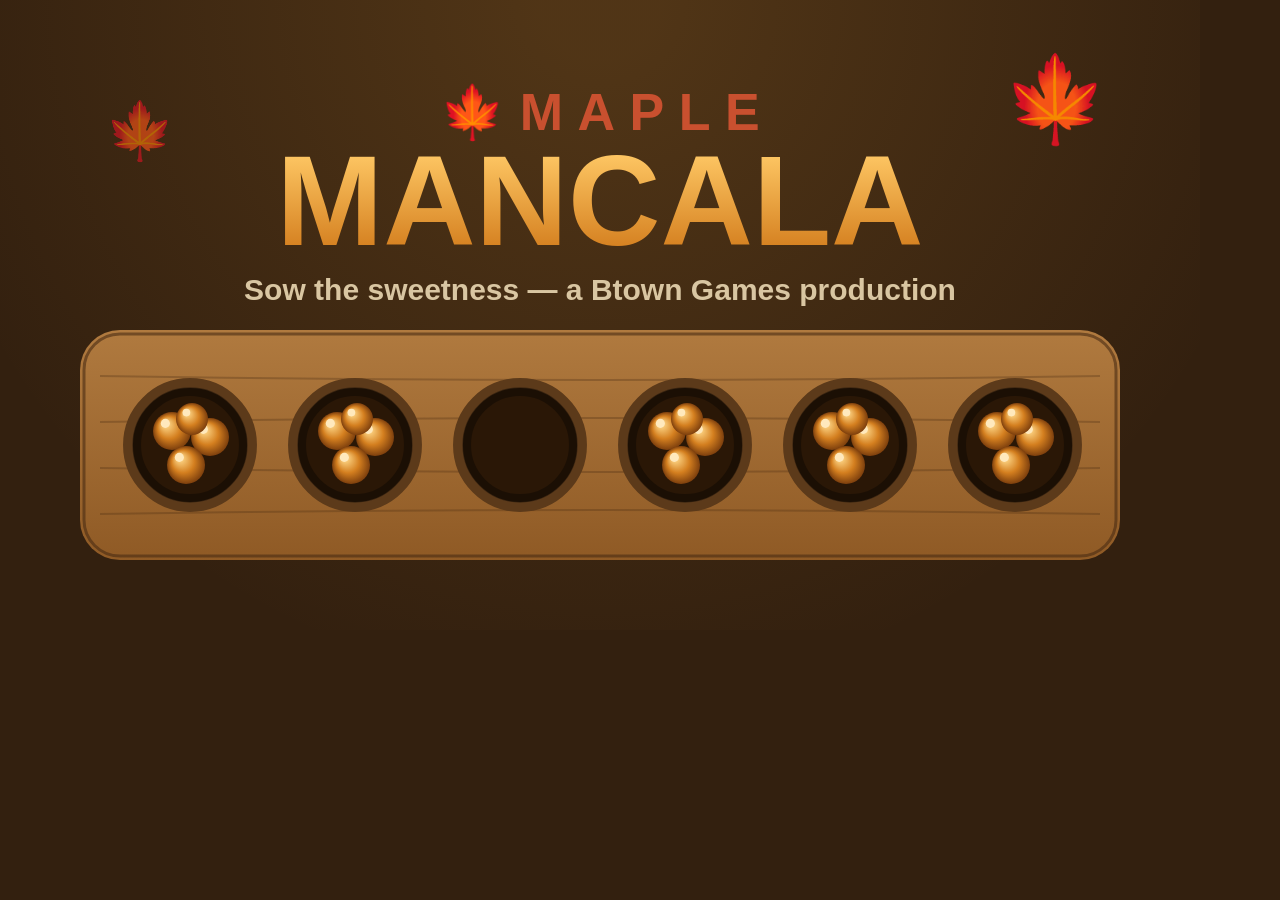
<file: tools/og.html>
<!DOCTYPE html>
<!-- Renders the og:image (1200x630) and apple-touch icon (180x180) with the
     game's palette. Serve the repo locally and screenshot with headless
     Chrome at the matching window size:
       chrome --headless --screenshot=og-image.png --window-size=1200,630 \
         "http://localhost:8000/tools/og.html"
       chrome --headless --screenshot=icon-180.png --window-size=180,180 \
         "http://localhost:8000/tools/og.html?icon" -->
<html lang="en">
<head>
<meta charset="utf-8">
<style>html,body{margin:0;overflow:hidden;background:#33200f}canvas{display:block}</style>
<!-- GoatCounter -->
<script data-goatcounter="https://btown-brief.goatcounter.com/count"
        async src="//gc.zgo.at/count.js"></script>
</head>
<body>
<canvas id="c"></canvas>
<script>
const icon = location.search.includes('icon');
const W = icon ? 180 : 1200, H = icon ? 180 : 630;
const c = document.getElementById('c');
c.width = W; c.height = H;
const ctx = c.getContext('2d');

function rounded(x, y, w, h, r) {
  ctx.beginPath();
  ctx.roundRect(x, y, w, h, r);
}

function plank(x, y, w, h, r) {
  const g = ctx.createLinearGradient(0, y, 0, y + h);
  g.addColorStop(0, '#b07a3f');
  g.addColorStop(1, '#8f5a25');
  rounded(x, y, w, h, r);
  ctx.fillStyle = g;
  ctx.fill();
  ctx.lineWidth = Math.max(3, h * 0.012);
  ctx.strokeStyle = 'rgba(74,44,19,0.6)';
  rounded(x + 4, y + 4, w - 8, h - 8, r - 4);
  ctx.stroke();
  // grain
  ctx.strokeStyle = 'rgba(74,44,19,0.3)';
  ctx.lineWidth = 2;
  for (let i = 1; i < 5; i++) {
    ctx.beginPath();
    ctx.moveTo(x + 20, y + (h / 5) * i);
    ctx.quadraticCurveTo(x + w / 2, y + (h / 5) * i + (i % 2 ? 8 : -8), x + w - 20, y + (h / 5) * i);
    ctx.stroke();
  }
}

function bucket(x, y, r) {
  ctx.beginPath();
  ctx.arc(x, y, r, 0, 7);
  ctx.fillStyle = '#2a1706';
  ctx.fill();
  ctx.lineWidth = r * 0.16;
  ctx.strokeStyle = '#5c3a1a';
  ctx.stroke();
  ctx.beginPath();
  ctx.arc(x, y, r * 0.86, 0, 7);
  ctx.lineWidth = r * 0.14;
  ctx.strokeStyle = 'rgba(0,0,0,0.35)';
  ctx.stroke();
}

function drop(x, y, r) {
  const g = ctx.createRadialGradient(x - r * 0.35, y - r * 0.4, r * 0.1, x, y, r);
  g.addColorStop(0, '#ffd98a');
  g.addColorStop(0.55, '#d47f1f');
  g.addColorStop(1, '#7d3f0d');
  ctx.beginPath();
  ctx.arc(x, y, r, 0, 7);
  ctx.fillStyle = g;
  ctx.fill();
  ctx.beginPath();
  ctx.arc(x - r * 0.35, y - r * 0.4, r * 0.24, 0, 7);
  ctx.fillStyle = '#ffe9bd';
  ctx.fill();
}

function leaf(x, y, size, alpha = 1) {
  ctx.save();
  ctx.globalAlpha = alpha;
  ctx.textAlign = 'center';
  ctx.textBaseline = 'middle';
  ctx.font = `${size}px -apple-system, "Apple Color Emoji", "Segoe UI Emoji", sans-serif`;
  ctx.fillText('🍁', x, y);
  ctx.restore();
}

if (icon) {
  plank(0, 0, W, H, 40);
  bucket(90, 104, 49);
  drop(75, 93, 15.5);
  drop(106, 99, 15.5);
  drop(90, 120, 15.5);
  leaf(90, 36, 46);
} else {
  // background
  ctx.fillStyle = '#33200f';
  ctx.fillRect(0, 0, W, H);
  const glow = ctx.createRadialGradient(W / 2, 0, 60, W / 2, 0, 700);
  glow.addColorStop(0, 'rgba(232,161,60,0.16)');
  glow.addColorStop(1, 'rgba(232,161,60,0)');
  ctx.fillStyle = glow;
  ctx.fillRect(0, 0, W, H);

  // the plank with a row of buckets
  plank(80, 330, 1040, 230, 40);
  const pits = 6, r = 62;
  for (let i = 0; i < pits; i++) {
    const x = 190 + i * 165, y = 445;
    bucket(x, y, r);
    const n = [4, 4, 0, 4, 4, 4][i];
    if (n) {
      drop(x - 18, y - 14, 19);
      drop(x + 20, y - 8, 19);
      drop(x - 4, y + 20, 19);
      drop(x + 2, y - 26, 16);
    }
  }
  leaf(1055, 105, 84, 0.95);
  leaf(140, 135, 56, 0.6);

  // title
  ctx.textAlign = 'center';
  ctx.fillStyle = '#c9502f';
  ctx.font = '800 52px -apple-system, "Segoe UI", Arial, sans-serif';
  ctx.fillText('🍁 M A P L E', W / 2, 130);
  const tg = ctx.createLinearGradient(0, 150, 0, 250);
  tg.addColorStop(0, '#ffc966');
  tg.addColorStop(1, '#d47f1f');
  ctx.fillStyle = tg;
  ctx.font = '900 128px -apple-system, "Segoe UI", Arial, sans-serif';
  ctx.fillText('MANCALA', W / 2, 245);
  ctx.fillStyle = '#d9c6a2';
  ctx.font = '600 30px -apple-system, "Segoe UI", Arial, sans-serif';
  ctx.fillText('Sow the sweetness — a Btown Games production', W / 2, 300);
}
</script>
</body>
</html>
</file>
